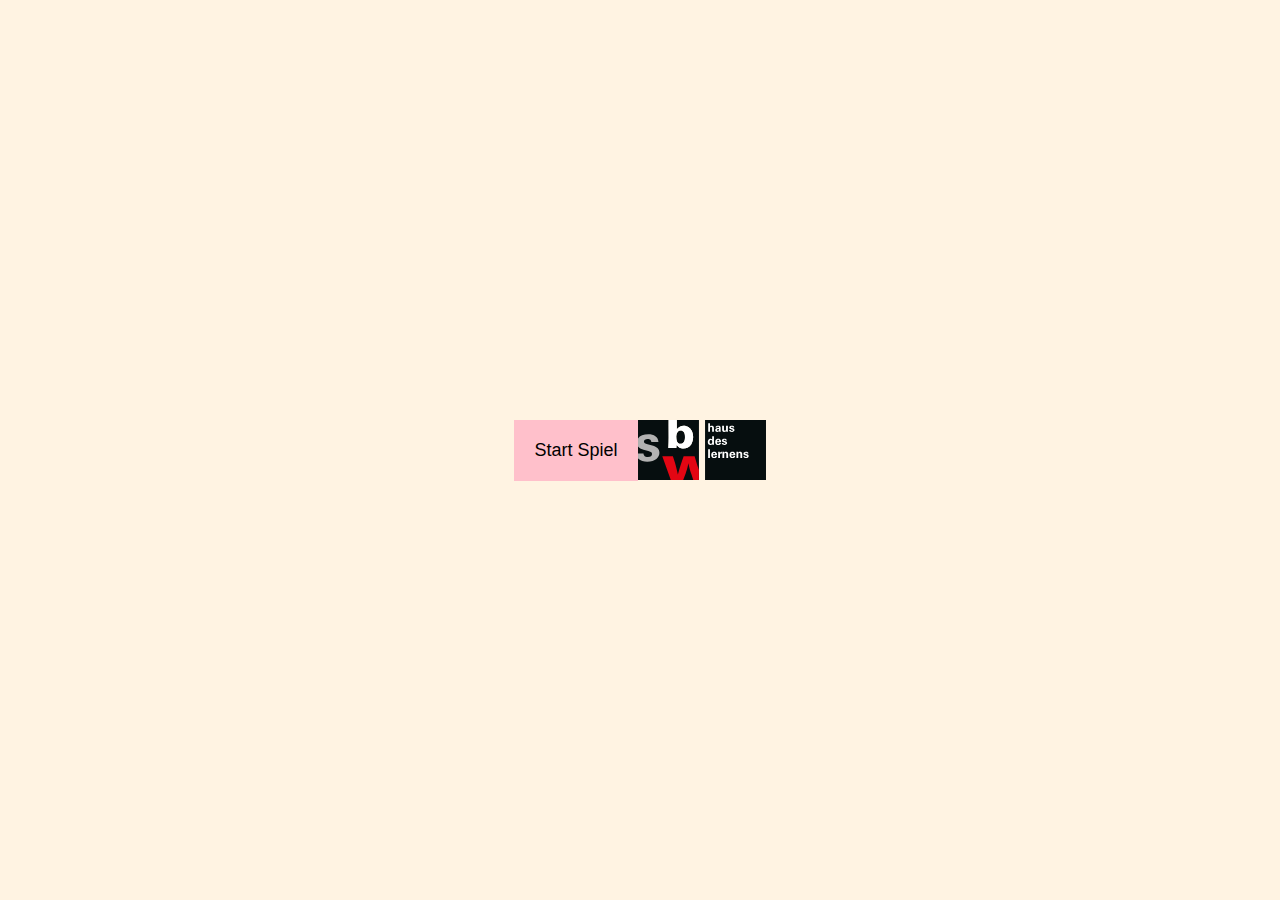
<file: index.html>
<!DOCTYPE html>
<html lang="en">

<head>
    <meta charset="UTF-8">
    <meta name="viewport" content="width=device-width, initial-scale=1.0">
    <link rel="stylesheet" href="/style.css">
    <title>Start</title>
    <script defer src="/assets/main.js"></script>

</head>


<body>

    

    <a href="/snakegame.html" class="startbutton">Start Spiel</a>
     <img src="/assets/sbw+haus-des-lernens.svg" alt="sbwlogo" class="logo">

</body>

</html>
</file>
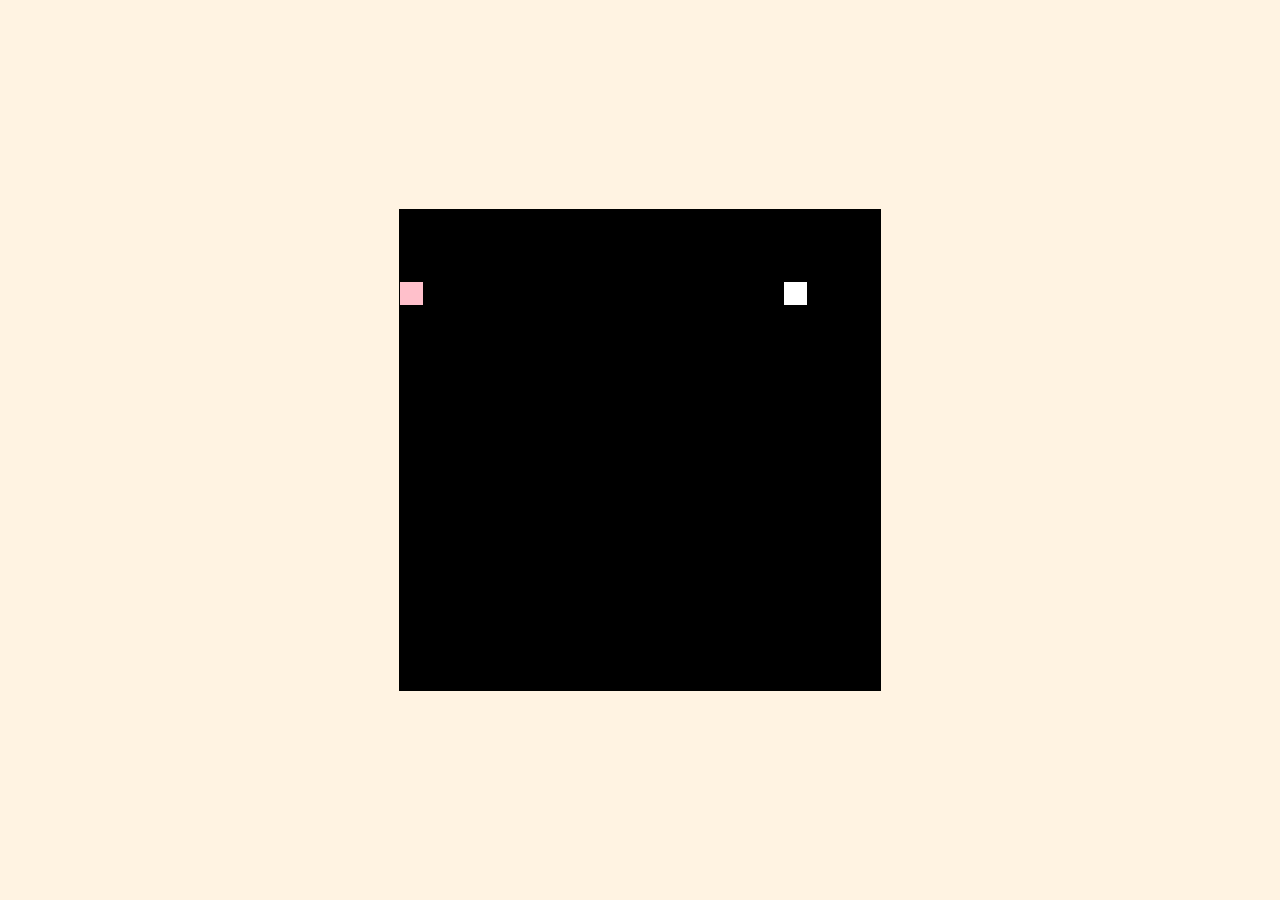
<file: snakegame.html>
<!DOCTYPE html>
<html lang="en">

<head>
    <meta charset="UTF-8">
    <meta name="viewport" content="width=device-width, initial-scale=1.0">
    <link rel="stylesheet" href="style.css">
    <title>Snakegame</title>
    <script defer src="assets/main.js"></script>
</head>

<body>

    <canvas id="canvas" width="480" height="480"> </canvas>

</body>

</html>
</file>
<file: style.css>
#container {
    position: relative;
    width: 400px; 
    height: 400px; 
    margin: 0 auto; 
}

#canvas {
    position: absolute;
    left: 50%;
    top: 50%;
    transform: translate(-50%, -50%);
    border: 1px solid black;
}



body {
    display: flex;
    justify-content: center; /* Center horizontally */
    align-items: center; /* Center vertically */
    height: 100vh;
    margin: 0;
    background-color: rgb(255, 243, 226);
}



.startbutton {
    padding: 20px 20px;
    background-color: pink;
    color: black; 
    text-decoration: none;
    font-size: 18px;
    border: 1px;
    cursor: pointer;
    font-family:Verdana, Geneva, Tahoma, sans-serif;
}

.logo{
    width: 10%;
}
</file>
